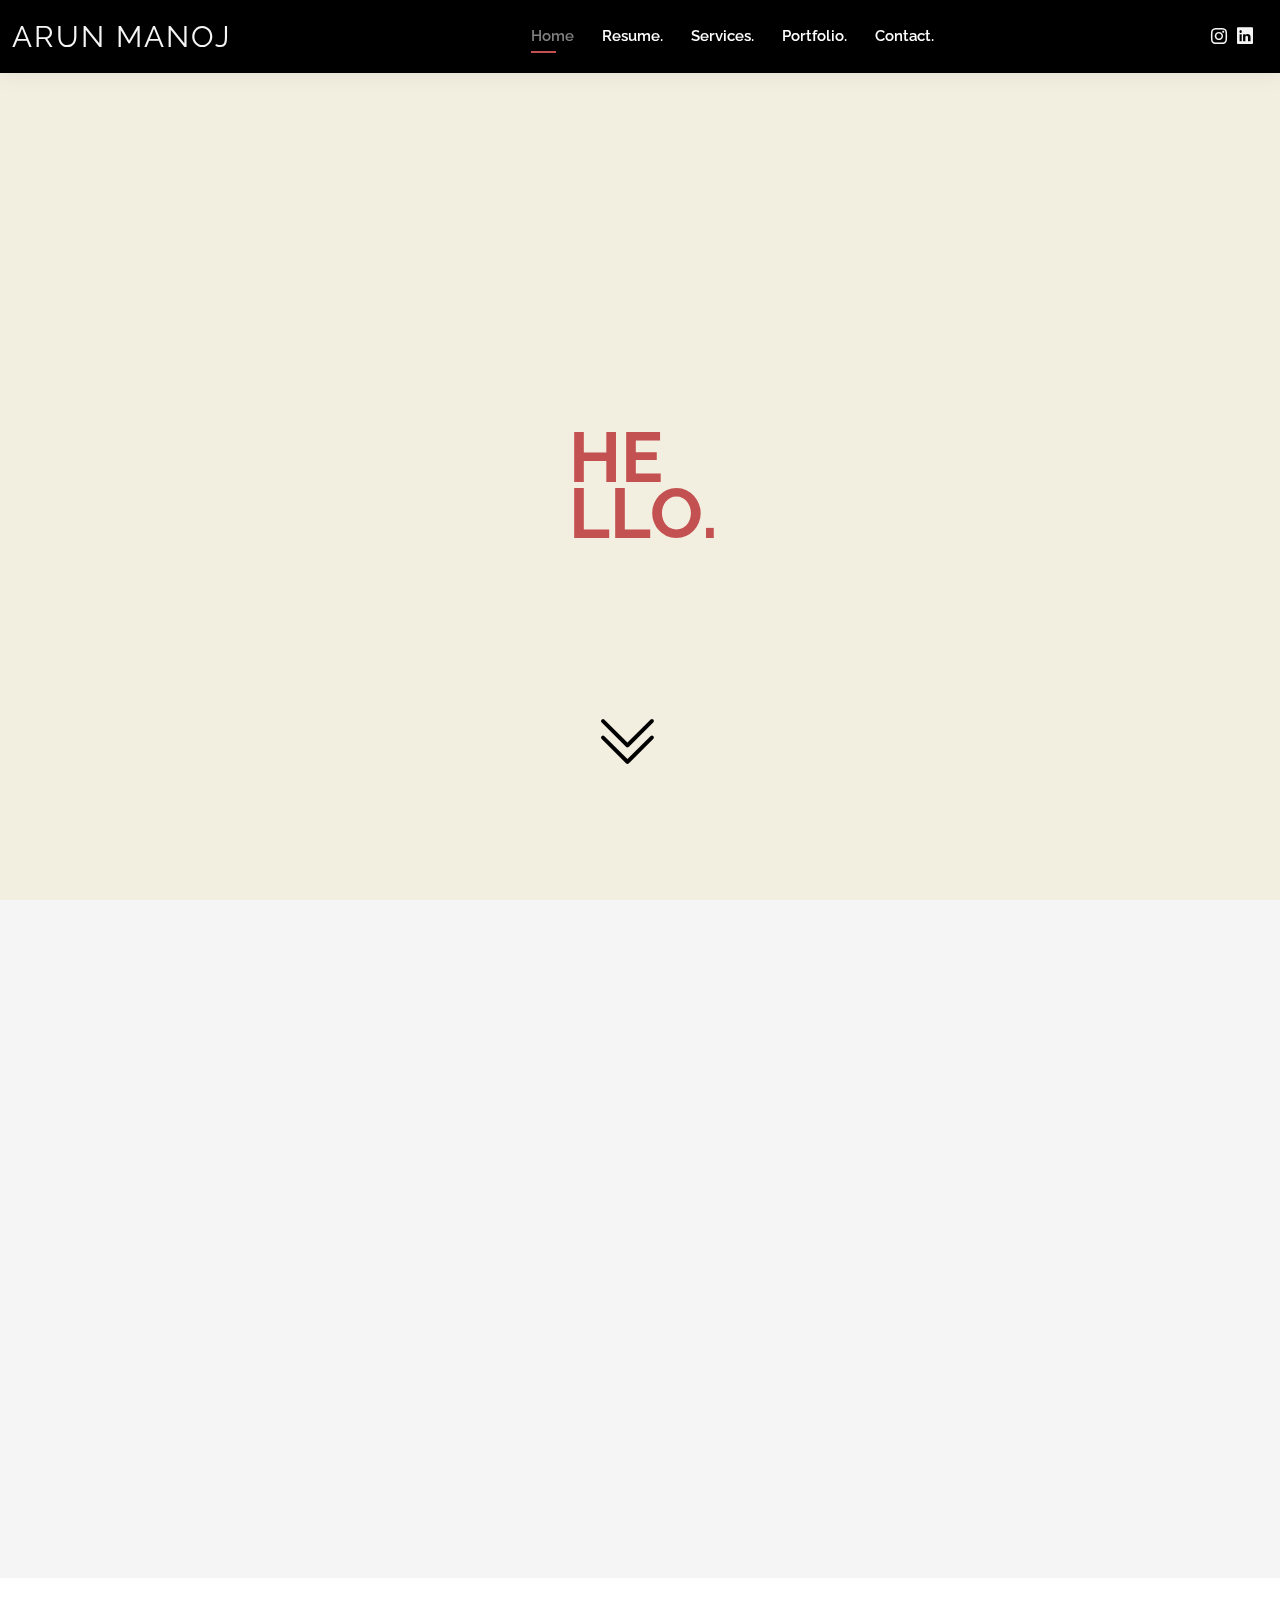
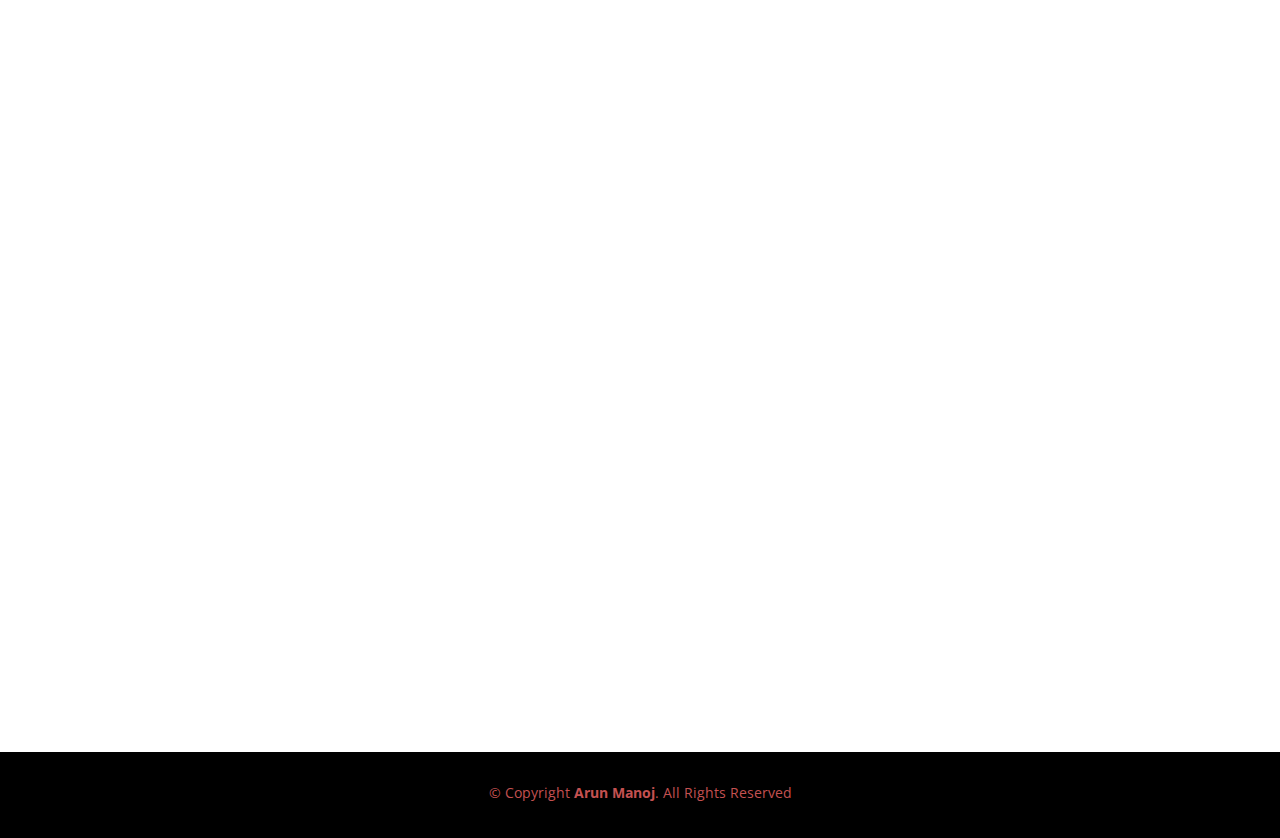
<file: index.html>
<!DOCTYPE html>
<html lang="en">

<head>
  <meta charset="utf-8">
  <meta content="width=device-width, initial-scale=1.0" name="viewport">

  <title>Arun Manoj</title>
  <meta content="" name="description">
  <meta content="" name="keywords">

  <!-- Favicons -->
  <link href="72.png" rel="icon">
  <link href="72.png" rel="apple-touch-icon">

  <!-- Google Fonts -->
  <link href="https://fonts.googleapis.com/css?family=Open+Sans:300,300i,400,400i,600,600i,700,700i|Raleway:300,300i,400,400i,500,500i,600,600i,700,700i|Poppins:300,300i,400,400i,500,500i,600,600i,700,700i" rel="stylesheet">

  <!-- Vendor CSS Files -->
  <link href="assets/vendor/aos/aos.css" rel="stylesheet">
  <link href="assets/vendor/bootstrap/css/bootstrap.min.css" rel="stylesheet">
  <link href="assets/vendor/bootstrap-icons/bootstrap-icons.css" rel="stylesheet">
  <link href="assets/vendor/boxicons/css/boxicons.min.css" rel="stylesheet">
  <link href="assets/vendor/glightbox/css/glightbox.min.css" rel="stylesheet">
  <link href="assets/vendor/swiper/swiper-bundle.min.css" rel="stylesheet">

  <!-- Template Main CSS File -->
  <link href="assets/css/style.css" rel="stylesheet">

</head>

<body>

  <!-- ======= Header ======= -->
  <header id="header" class="fixed-top">
    <div class="container-fluid d-flex justify-content-between align-items-center">

      <h1 class="logo me-auto me-lg-0" ><a href="index.html">Arun Manoj</a></h1>
      
      <!-- <a href="index.html" class="logo"><img src="assets/img/logo.png" alt="" class="img-fluid"></a>-->

      <nav id="navbar" class="navbar order-last order-lg-0">
        <ul>
          <li><a class="active" href="index.html">Home</a></li>
          <!--<li><a href="#about">About</a></li>-->
          <li><a href="resume.html">Resume<span>.</span></a></li>
          <li><a href="services.html">Services<span>.</span></a></li>
          <li><a href="portfolio.html">Portfolio<span>.</span></a></li>
          <li><a href="contact.html">Contact<span>.</span></a></li>
        </ul>
        <i class="bi bi-list mobile-nav-toggle"></i>
      </nav><!-- .navbar -->

      <div class="header-social-links">
        <!--<a href="#" class="twitter"><i class="bi bi-twitter"></i></a>-->
        <!--<a href="#" class="facebook"><i class="bi bi-facebook"></i></a>-->
        <a href="https://www.instagram.com/arun.manoj_/" target="_blank" rel="noopener noreferrer" class="instagram"><i class="bi bi-instagram"></i></a>
        <a href="https://www.linkedin.com/in/arun-m-895a191bb" target="_blank" rel="noopener noreferrer" class="linkedin"><i class="bi bi-linkedin"></i></i></a>
      </div>

    </div>

  </header><!-- End Header -->

  <!-- ======= Hero Section ======= -->
  <section id="hero" class="d-flex align-items-center">
    <div class="container d-flex flex-column align-items-center" data-aos="zoom-in" data-aos-delay="100">
      <h1 class="hello" ><span style=" color:#c45151">HE<br>LLO.</span></h1>
     
      <!--<h2>I'm a Web Developer</h2>-->
      <!--<a href="about.html" class="btn-about">About Me</a>--> 
    </div>
    <div >
      <a href="#about" class="arrowbutton "><i class="bi bi-chevron-double-down " style="color: black;"></i></a>
    </div>
    
  </section><!-- End Hero -->



  <section id="about" class="about" >
    <div class="container" data-aos="fade-up">

      <div class="section-title">
        <h2 class="about-heading">About</h2>
      
      </div>

      <div class="row">
        <div class="cartoon col-lg-4" id="cartoon">
          <img src="image3t.png" class="img-fluid" alt="">
        </div>
        <div class="about-desription col-lg-6 pt-4 pt-lg-0 content">
          <h3>Web Developer</h3>
         
          <div class=" row">
            <div class="col-lg-6">
              <ul>
                <li><i class="bi bi-rounded-right"></i> <strong>Name:</strong> Arun Manoj</li>
                <li><i class="bi bi-rounded-right"></i> <strong>Phone:</strong> 9400358309</li>
                <li><i class="bi bi-rounded-right"></i> <strong>State:</strong> Kerala</li>
                <li><i class="bi bi-rounded-right"></i> <strong>District:</strong> Ernakulam</li>
              </ul>
            </div>
            <div class="col-lg-6">
              <ul>
                <li><i class="bi bi-rounded-right"></i> <strong>Age:</strong> 17</li>
                <li><i class="bi bi-rounded-right"></i> <strong>Qualification:</strong> Higher Secondary Education</li>
                <li><i class="bi bi-rounded-right"></i> <strong>Email:</strong> arunmanoj005@gmail.com</li>
                <li><i class="bi bi-rounded-right"></i> <strong>Freelance:</strong> Available</li>
              </ul>
            </div>
          </div>
          
        </div>
      </div>

    </div>
  </section><!-- End About Section -->

  <!-- ======= Skills Section ======= -->
  <section id="skills" class="skills">
    <div class="container" data-aos="fade-up">

      <div class="section-title">
        <h2 class="skills-heading">Skills</h2>
       
      </div>

      <div class="row skills-content">

        <div class="col-lg-6">

          <div class="progress">
            <span class="skill">HTML <i class="val">100%</i></span>
            <div class="progress-bar-wrap">
              <div class="progress-bar" role="progressbar" aria-valuenow="100" aria-valuemin="0" aria-valuemax="100"></div>
            </div>
          </div>

          <div class="progress">
            <span class="skill">CSS <i class="val">70%</i></span>
            <div class="progress-bar-wrap">
              <div class="progress-bar" role="progressbar" aria-valuenow="70" aria-valuemin="0" aria-valuemax="100"></div>
            </div>
          </div>

          <div class="progress">
            <span class="skill">JavaScript <i class="val">60%</i></span>
            <div class="progress-bar-wrap">
              <div class="progress-bar" role="progressbar" aria-valuenow="60" aria-valuemin="0" aria-valuemax="100"></div>
            </div>
          </div>

        </div>

        <div class="col-lg-6">

          <div class="progress">
            <span class="skill">Word <i class="val">90%</i></span>
            <div class="progress-bar-wrap">
              <div class="progress-bar" role="progressbar" aria-valuenow="90" aria-valuemin="0" aria-valuemax="100"></div>
            </div>
          </div>

          <div class="progress">
            <span class="skill">Photoshop <i class="val">60%</i></span>
            <div class="progress-bar-wrap">
              <div class="progress-bar" role="progressbar" aria-valuenow="60" aria-valuemin="0" aria-valuemax="100"></div>
            </div>
          </div>

        </div>

      </div>

    </div>
  </section><!-- End Skills Section -->

  <!-- ======= Facts Section ======= -->
  <section id="facts" class="facts">
    <div class="container" data-aos="fade-up">

      <div class="section-title">
        <h2 class="facts-heading">Facts</h2>
        <p>Approx.<i class="bi bi-emoji-laughing-fill"></i></p>
      </div>

      <div class="row counters">

        <div class="col-lg-3 col-6 text-center">
          <span data-purecounter-start="0" data-purecounter-end="0" data-purecounter-duration="1" class="purecounter"></span>
          <p>Clients</p><!--if increases increase no in data-purecounter-end-->
        </div>

        <div class="col-lg-3 col-6 text-center">
          <span data-purecounter-start="0" data-purecounter-end="4" data-purecounter-duration="1" class="purecounter"></span>
          <p>Projects</p>
        </div>

        <div class="col-lg-3 col-6 text-center">
          <span data-purecounter-start="0" data-purecounter-end="10" data-purecounter-duration="1" class="purecounter"></span>
          <p>Hours Of Support</p>
        </div>

        <div class="col-lg-3 col-6 text-center">
          <span data-purecounter-start="0" data-purecounter-end="40" data-purecounter-duration="1" class="purecounter"></span>
          <p>Hard Hours</p>
        </div>

      </div>

    </div>
  </section>
</div>
<div class="swiper-pagination"></div>
</div>





  <!-- ======= Footer ======= -->
  <footer id="footer">
    <div class="container">
      <div class="copyright">
        &copy; Copyright <strong><span>Arun Manoj</span></strong>. All Rights Reserved
      </div>
      <div class="credits">
      
        
      </div>
    </div>
  </footer><!-- End  Footer -->

  <div id="preloader"></div>
  <a href="#" class="back-to-top d-flex align-items-center justify-content-center"><i class="bi bi-arrow-up-short"></i></a>

  <!-- Vendor JS Files -->



  <script src="assets/vendor/aos/aos.js"></script>
  <script src="assets/vendor/bootstrap/js/bootstrap.bundle.min.js"></script>
  <script src="assets/vendor/glightbox/js/glightbox.min.js"></script>
  <script src="assets/vendor/isotope-layout/isotope.pkgd.min.js"></script>
  <script src="assets/vendor/php-email-form/validate.js"></script>
  <script src="assets/vendor/purecounter/purecounter.js"></script>
  <script src="assets/vendor/swiper/swiper-bundle.min.js"></script>
  <script src="assets/vendor/waypoints/noframework.waypoints.js"></script>

  <!-- Template Main JS File -->
  <script src="assets/js/main.js"></script>

</body>

</html>
</file>
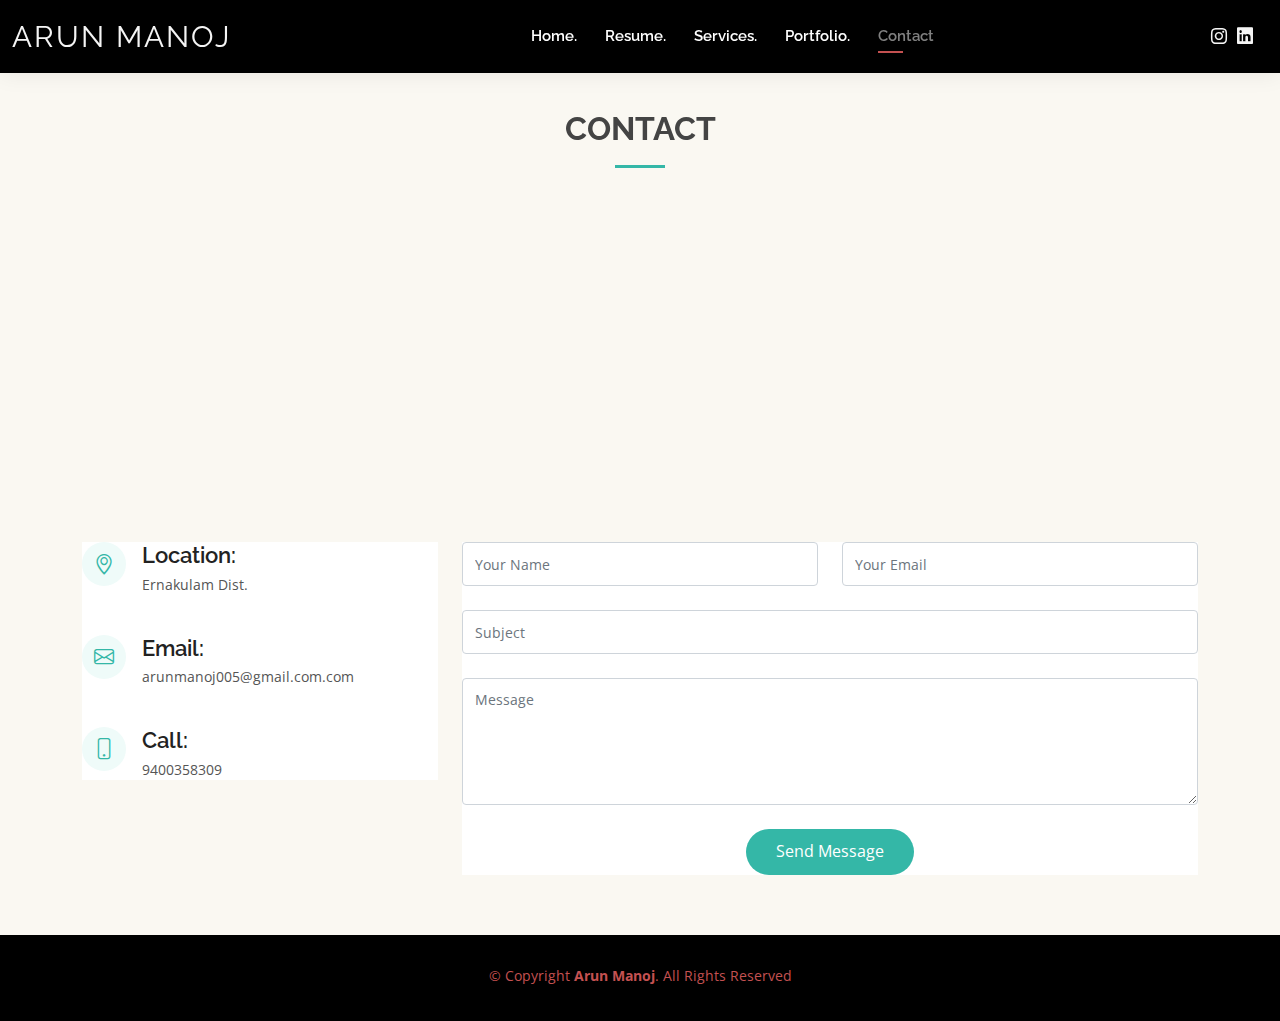
<file: contact.html>
<!DOCTYPE html>
<html lang="en">

<head>
  <meta charset="utf-8">
  <meta content="width=device-width, initial-scale=1.0" name="viewport">

  <title>Arun Manoj</title>
  <meta content="" name="description">
  <meta content="" name="keywords">

  <!-- Favicons -->
  <link href="72.png" rel="icon">
  <link href="72.png" rel="apple-touch-icon">

  <!-- Google Fonts -->
  <link href="https://fonts.googleapis.com/css?family=Open+Sans:300,300i,400,400i,600,600i,700,700i|Raleway:300,300i,400,400i,500,500i,600,600i,700,700i|Poppins:300,300i,400,400i,500,500i,600,600i,700,700i" rel="stylesheet">

  <!-- Vendor CSS Files -->
  <link href="assets/vendor/aos/aos.css" rel="stylesheet">
  <link href="assets/vendor/bootstrap/css/bootstrap.min.css" rel="stylesheet">
  <link href="assets/vendor/bootstrap-icons/bootstrap-icons.css" rel="stylesheet">
  <link href="assets/vendor/boxicons/css/boxicons.min.css" rel="stylesheet">
  <link href="assets/vendor/glightbox/css/glightbox.min.css" rel="stylesheet">
  <link href="assets/vendor/swiper/swiper-bundle.min.css" rel="stylesheet">

  <!-- Template Main CSS File -->
  <link href="assets/css/style.css" rel="stylesheet">

  <!-- =======================================================
  * Template Name: Kelly - v4.2.0
  * Template URL: https://bootstrapmade.com/kelly-free-bootstrap-cv-resume-html-template/
  * Author: BootstrapMade.com
  * License: https://bootstrapmade.com/license/
  ======================================================== -->
</head>

<body>

  <!-- ======= Header ======= -->
  <header id="header" class="fixed-top">
    <div class="container-fluid d-flex justify-content-between align-items-center">

      <h1 class="logo me-auto me-lg-0"><a href="index.html">arun manoj</a></h1>
      <!-- Uncomment below if you prefer to use an image logo -->
      <!-- <a href="index.html" class="logo"><img src="assets/img/logo.png" alt="" class="img-fluid"></a>-->

      <nav id="navbar" class="navbar order-last order-lg-0">
        <ul>
          <li><a href="index.html">Home.</a></li>
          <!--<li><a href="about.html">About</a></li>-->
          <li><a href="resume.html">Resume.</a></li>
          <li><a href="services.html">Services.</a></li>
          <li><a href="portfolio.html">Portfolio.</a></li>
          <li><a class="active" href="contact.html">Contact</a></li>
        </ul>
        <i class="bi bi-list mobile-nav-toggle"></i>
      </nav><!-- .navbar -->

      <div class="header-social-links">
        <!--<a href="#" class="twitter"><i class="bi bi-twitter"></i></a>
        <a href="#" class="facebook"><i class="bi bi-facebook"></i></a>-->
        <a href="https://www.instagram.com/arun.manoj_/" target="_blank" rel="noopener noreferrer" class="instagram"><i class="bi bi-instagram"></i></a>
        <a href="https://www.linkedin.com/in/arun-m-895a191bb" target="_blank" rel="noopener noreferrer" class="linkedin"><i class="bi bi-linkedin"></i></i></a>
      </div>

    </div>

  </header><!-- End Header -->

  <main id="main">

    <!-- ======= Contact Section ======= -->
    <section id="contact" class="contact">
      <div class="container" data-aos="fade-up">

        <div class="section-title">
          <h2>Contact</h2>
          <!--<p>Magnam dolores commodi suscipit. Necessitatibus eius consequatur ex aliquid fuga eum quidem. Sit sint consectetur velit. Quisquam quos quisquam cupiditate. Et nemo qui impedit suscipit alias ea. Quia fugiat sit in iste officiis commodi quidem hic quas.</p>-->
        </div>

        <div>
          <iframe style="border:0; width: 100%; height: 270px;" src="https://www.google.com/maps/embed?pb=!1m18!1m12!1m3!1d355579.62074623205!2d76.38337859045106!3d10.046792051068396!2m3!1f0!2f0!3f0!3m2!1i1024!2i768!4f13.1!3m3!1m2!1s0x3b07e415deabd61f%3A0x6b911227eed3f76f!2sErnakulam%2C%20Kerala!5e0!3m2!1sen!2sin!4v1621576510154!5m2!1sen!2sin" frameborder="0" allowfullscreen></iframe>
        </div>

        <div class="row mt-5">

          <div class="col-lg-4">
            <div class="info">
              <div class="address">
                <i class="bi bi-geo-alt"></i>
                <h4>Location:</h4>
                <p>Ernakulam Dist.</p>
              </div>

              <div class="email">
                <i class="bi bi-envelope"></i>
                <h4>Email:</h4>
                <p>arunmanoj005@gmail.com.com</p>
              </div>

              <div class="phone">
                <i class="bi bi-phone"></i>
                <h4>Call:</h4>
                <p>9400358309</p>
              </div>

            </div>

          </div>

          <div class="col-lg-8 mt-5 mt-lg-0">

            <form action="forms/contact.php" method="post" role="form" class="php-email-form">
              <div class="row">
                <div class="col-md-6 form-group">
                  <input type="text" name="name" class="form-control" id="name" placeholder="Your Name" required>
                </div>
                <div class="col-md-6 form-group mt-3 mt-md-0">
                  <input type="email" class="form-control" name="email" id="email" placeholder="Your Email" required>
                </div>
              </div>
              <div class="form-group mt-3">
                <input type="text" class="form-control" name="subject" id="subject" placeholder="Subject" required>
              </div>
              <div class="form-group mt-3">
                <textarea class="form-control" name="message" rows="5" placeholder="Message" required></textarea>
              </div>
              <div class="my-3">
                <div class="loading">Loading</div>
                <div class="error-message">Unable to send</div>
                <div class="sent-message">Your message has been sent. Thank you!</div>
              </div>
              <div class="text-center"><button type="submit">Send Message</button></div>
            </form>

          </div>

        </div>

      </div>
    </section><!-- End Contact Section -->

  </main><!-- End #main -->

  <!-- ======= Footer ======= -->
  <footer id="footer">
    <div class="container">
      <div class="copyright">
        &copy; Copyright <strong><span>Arun Manoj</span></strong>. All Rights Reserved
      </div>
      <div class="credits">
        <!-- All the links in the footer should remain intact. -->
        <!-- You can delete the links only if you purchased the pro version. -->
        <!-- Licensing information: https://bootstrapmade.com/license/ -->
        <!-- Purchase the pro version with working PHP/AJAX contact form: https://bootstrapmade.com/kelly-free-bootstrap-cv-resume-html-template/ -->
        <!--Designed by <a href="https://bootstrapmade.com/">BootstrapMade</a>-->
      </div>
    </div>
  </footer><!-- End  Footer -->

  <div id="preloader"></div>
  <a href="#" class="back-to-top d-flex align-items-center justify-content-center"><i class="bi bi-arrow-up-short"></i></a>

  <!-- Vendor JS Files -->
  <script src="assets/vendor/aos/aos.js"></script>
  <script src="assets/vendor/bootstrap/js/bootstrap.bundle.min.js"></script>
  <script src="assets/vendor/glightbox/js/glightbox.min.js"></script>
  <script src="assets/vendor/isotope-layout/isotope.pkgd.min.js"></script>
  <script src="assets/vendor/php-email-form/validate.js"></script>
  <script src="assets/vendor/purecounter/purecounter.js"></script>
  <script src="assets/vendor/swiper/swiper-bundle.min.js"></script>
  <script src="assets/vendor/waypoints/noframework.waypoints.js"></script>

  <!-- Template Main JS File -->
  <script src="assets/js/main.js"></script>

</body>

</html>
</file>
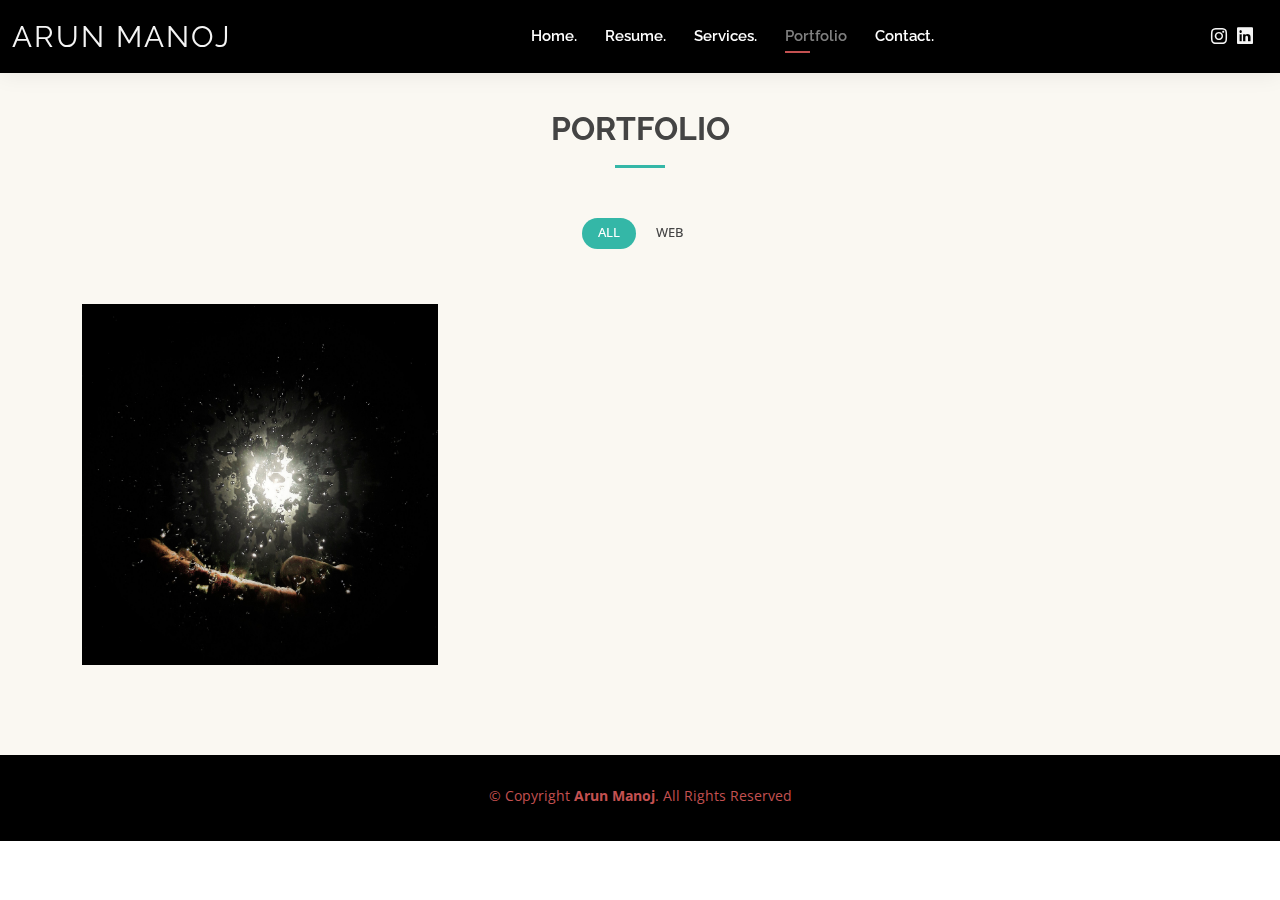
<file: portfolio.html>
<!DOCTYPE html>
<html lang="en">

<head>
  <meta charset="utf-8">
  <meta content="width=device-width, initial-scale=1.0" name="viewport">

  <title>Arun Manoj</title>
  <meta content="" name="description">
  <meta content="" name="keywords">

  <!-- Favicons -->
  <link href="72.png" rel="icon">
  <link href="72.png" rel="apple-touch-icon">

  <!-- Google Fonts -->
  <link href="https://fonts.googleapis.com/css?family=Open+Sans:300,300i,400,400i,600,600i,700,700i|Raleway:300,300i,400,400i,500,500i,600,600i,700,700i|Poppins:300,300i,400,400i,500,500i,600,600i,700,700i" rel="stylesheet">

  <!-- Vendor CSS Files -->
  <link href="assets/vendor/aos/aos.css" rel="stylesheet">
  <link href="assets/vendor/bootstrap/css/bootstrap.min.css" rel="stylesheet">
  <link href="assets/vendor/bootstrap-icons/bootstrap-icons.css" rel="stylesheet">
  <link href="assets/vendor/boxicons/css/boxicons.min.css" rel="stylesheet">
  <link href="assets/vendor/glightbox/css/glightbox.min.css" rel="stylesheet">
  <link href="assets/vendor/swiper/swiper-bundle.min.css" rel="stylesheet">

  <!-- Template Main CSS File -->
  <link href="assets/css/style.css" rel="stylesheet">


</head>

<body>

  <!-- ======= Header ======= -->
  <header id="header" class="fixed-top">
    <div class="container-fluid d-flex justify-content-between align-items-center">

      <h1 class="logo me-auto me-lg-0"><a href="index.html">arun manoj</a></h1>
      <!-- Uncomment below if you prefer to use an image logo -->
      <!-- <a href="index.html" class="logo"><img src="assets/img/logo.png" alt="" class="img-fluid"></a>-->

      <nav id="navbar" class="navbar order-last order-lg-0">
        <ul>
          <li><a href="index.html">Home<span>.</span></a></li>
          <!--<li><a href="about.html">About</a></li>-->
          <li><a href="resume.html">Resume<span>.</span></a></li>
          <li><a href="services.html">Services<span>.</span></a></li>
          <li><a class="active" href="portfolio.html">Portfolio</a></li>
          <li><a href="contact.html">Contact.</a></li>
        </ul>
        <i class="bi bi-list mobile-nav-toggle"></i>
      </nav><!-- .navbar -->

      <div class="header-social-links">
        <!--<a href="#" class="twitter"><i class="bi bi-twitter"></i></a>
        <a href="#" class="facebook"><i class="bi bi-facebook"></i></a>-->
        <a href="https://www.instagram.com/arun.manoj_/" target="_blank" rel="noopener noreferrer" class="instagram"><i class="bi bi-instagram"></i></a>
        <a href="https://www.linkedin.com/in/arun-m-895a191bb" target="_blank" rel="noopener noreferrer" class="linkedin"><i class="bi bi-linkedin"></i></i></a>
      </div>

    </div>

  </header><!-- End Header -->

  <main id="main">

    <!-- ======= Portfolio Section ======= -->
    <section id="portfolio" class="portfolio">
      <div class="container" data-aos="fade-up">

        <div class="section-title">
          <h2>Portfolio</h2>
          <p></p>
        </div>

        <div class="row" data-aos="fade-up" data-aos-delay="100">
          <div class="col-lg-12 d-flex justify-content-center">
            <ul id="portfolio-flters">
              <li data-filter="*" class="filter-active">All</li>
              
              
              <li data-filter=".filter-web">Web</li>
            </ul>
          </div>
        </div>

        <div class="row portfolio-container" data-aos="fade-up" data-aos-delay="200">

          <div class="col-lg-4 col-md-6 portfolio-item filter-app">
            <div class="portfolio-wrap">
              
              <div class="portfolio-info">
                <h4>App 1</h4>
                <p>App</p>
                <div class="portfolio-links">
                  <a href="assets/img/portfolio/portfolio-1.jpg" data-gallery="portfolioGallery" class="portfolio-lightbox" title="App 1"><i class="bx bx-plus"></i></a>
                  <a href="portfolio-details.html" class="portfolio-details-lightbox" data-glightbox="type: external" title="Portfolio Details"><i class="bx bx-link"></i></a>
                </div>
              </div>
            </div>
          </div>

          <div class="col-lg-4 col-md-6 portfolio-item filter-web">
            <div class="portfolio-wrap">
              
              <div class="portfolio-info">
                <h4>Web 3</h4>
                <p>Web</p>
                <div class="portfolio-links">
                  <a href="assets/img/portfolio/portfolio-2.jpg" data-gallery="portfolioGallery" class="portfolio-lightbox" title="Web 3"><i class="bx bx-plus"></i></a>
                  <a href="portfolio-details.html" class="portfolio-details-lightbox" data-glightbox="type: external" title="Portfolio Details"><i class="bx bx-link"></i></a>
                </div>
              </div>
            </div>
          </div>

          <div class="col-lg-4 col-md-6 portfolio-item filter-app">
            <div class="portfolio-wrap">
              
              <div class="portfolio-info">
                <h4>App 2</h4>
                <p>App</p>
                <div class="portfolio-links">
                  <a href="assets/img/portfolio/portfolio-3.jpg" data-gallery="portfolioGallery" class="portfolio-lightbox" title="App 2"><i class="bx bx-plus"></i></a>
                  <a href="portfolio-details.html" class="portfolio-details-lightbox" data-glightbox="type: external" title="Portfolio Details"><i class="bx bx-link"></i></a>
                </div>
              </div>
            </div>
          </div>

          <div class="col-lg-4 col-md-6 portfolio-item filter-card">
            <div class="portfolio-wrap">
              <img src="20190828_213923 - Copy.jpg" class="img-fluid" alt="">
              <div class="portfolio-info">
                <h4>Card 2</h4>
                <p>Card</p>
                <div class="portfolio-links">
                  <a href="assets/img/portfolio/portfolio-4.jpg" data-gallery="portfolioGallery" class="portfolio-lightbox" title="Card 2"><i class="bx bx-plus"></i></a>
                  <a href="portfolio-details.html" class="portfolio-details-lightbox" data-glightbox="type: external" title="Portfolio Details"><i class="bx bx-link"></i></a>
                </div>
              </div>
            </div>
          </div>

          <div class="col-lg-4 col-md-6 portfolio-item filter-web">
            <div class="portfolio-wrap">
              
              <div class="portfolio-info">
                <h4>Web 2</h4>
                <p>Web</p>
                <div class="portfolio-links">
                  <a href="assets/img/portfolio/portfolio-5.jpg" data-gallery="portfolioGallery" class="portfolio-lightbox" title="Web 2"><i class="bx bx-plus"></i></a>
                  <a href="portfolio-details.html" class="portfolio-details-lightbox" data-glightbox="type: external" title="Portfolio Details"><i class="bx bx-link"></i></a>
                </div>
              </div>
            </div>
          </div>

          <div class="col-lg-4 col-md-6 portfolio-item filter-app">
            <div class="portfolio-wrap">
              
              <div class="portfolio-info">
                <h4>App 3</h4>
                <p>App</p>
                <div class="portfolio-links">
                  <a href="assets/img/portfolio/portfolio-6.jpg" data-gallery="portfolioGallery" class="portfolio-lightbox" title="App 3"><i class="bx bx-plus"></i></a>
                  <a href="portfolio-details.html" class="portfolio-details-lightbox" data-glightbox="type: external" title="Portfolio Details"><i class="bx bx-link"></i></a>
                </div>
              </div>
            </div>
          </div>

          <div class="col-lg-4 col-md-6 portfolio-item filter-card">
            <div class="portfolio-wrap">
              
              <div class="portfolio-info">
                <h4>Card 1</h4>
                <p>Card</p>
                <div class="portfolio-links">
                  <a href="assets/img/portfolio/portfolio-7.jpg" data-gallery="portfolioGallery" class="portfolio-lightbox" title="Card 1"><i class="bx bx-plus"></i></a>
                  <a href="portfolio-details.html" class="portfolio-details-lightbox" data-glightbox="type: external" title="Portfolio Details"><i class="bx bx-link"></i></a>
                </div>
              </div>
            </div>
          </div>

          <div class="col-lg-4 col-md-6 portfolio-item filter-card">
            <div class="portfolio-wrap">
             
              <div class="portfolio-info">
                <h4>Card 3</h4>
                <p>Card</p>
                <div class="portfolio-links">
                  <a href="assets/img/portfolio/portfolio-8.jpg" data-gallery="portfolioGallery" class="portfolio-lightbox" title="Card 3"><i class="bx bx-plus"></i></a>
                  <a href="portfolio-details.html" class="portfolio-details-lightbox" data-glightbox="type: external" title="Portfolio Details"><i class="bx bx-link"></i></a>
                </div>
              </div>
            </div>
          </div>

          <div class="col-lg-4 col-md-6 portfolio-item filter-web">
            <div class="portfolio-wrap">
              
              <div class="portfolio-info">
                <h4>Web 3</h4>
                <p>Web</p>
                <div class="portfolio-links">
                  <a href="assets/img/portfolio/portfolio-9.jpg" data-gallery="portfolioGallery" class="portfolio-lightbox" title="Web 3"><i class="bx bx-plus"></i></a>
                  <a href="portfolio-details.html" class="portfolio-details-lightbox" data-glightbox="type: external" title="Portfolio Details"><i class="bx bx-link"></i></a>
                </div>
              </div>
            </div>
          </div>

        </div>

      </div>
    </section><!-- End Portfolio Section -->

  </main><!-- End #main -->

  <!-- ======= Footer ======= -->
  <footer id="footer">
    <div class="container">
      <div class="copyright">
        &copy; Copyright <strong><span>Arun Manoj</span></strong>. All Rights Reserved
      </div>
      <div class="credits">
    
      </div>
    </div>
  </footer><!-- End  Footer -->

  <div id="preloader"></div>
  <a href="#" class="back-to-top d-flex align-items-center justify-content-center"><i class="bi bi-arrow-up-short"></i></a>

  <!-- Vendor JS Files -->
  <script src="assets/vendor/aos/aos.js"></script>
  <script src="assets/vendor/bootstrap/js/bootstrap.bundle.min.js"></script>
  <script src="assets/vendor/glightbox/js/glightbox.min.js"></script>
  <script src="assets/vendor/isotope-layout/isotope.pkgd.min.js"></script>
  <script src="assets/vendor/php-email-form/validate.js"></script>
  <script src="assets/vendor/purecounter/purecounter.js"></script>
  <script src="assets/vendor/swiper/swiper-bundle.min.js"></script>
  <script src="assets/vendor/waypoints/noframework.waypoints.js"></script>

  <!-- Template Main JS File -->
  <script src="assets/js/main.js"></script>

</body>

</html>
</file>
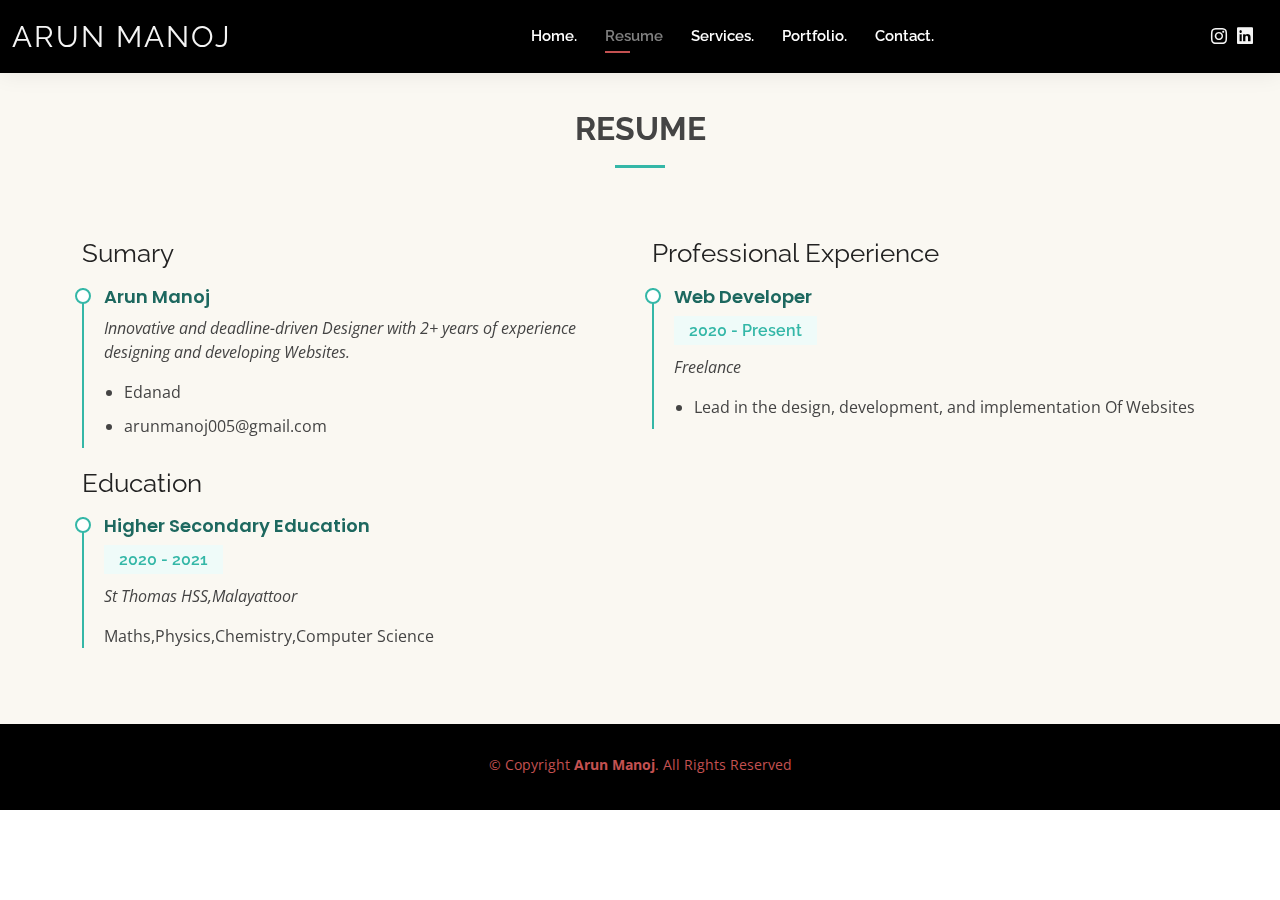
<file: resume.html>
<!DOCTYPE html>
<html lang="en">

<head>
  <meta charset="utf-8">
  <meta content="width=device-width, initial-scale=1.0" name="viewport">

  <title>Arun Manoj</title>
  <meta content="" name="description">
  <meta content="" name="keywords">

  <!-- Favicons -->
  <link href="72.png" rel="icon">
  <link href="72.png" rel="apple-touch-icon">

  <!-- Google Fonts -->
  <link href="https://fonts.googleapis.com/css?family=Open+Sans:300,300i,400,400i,600,600i,700,700i|Raleway:300,300i,400,400i,500,500i,600,600i,700,700i|Poppins:300,300i,400,400i,500,500i,600,600i,700,700i" rel="stylesheet">

  <!-- Vendor CSS Files -->
  <link href="assets/vendor/aos/aos.css" rel="stylesheet">
  <link href="assets/vendor/bootstrap/css/bootstrap.min.css" rel="stylesheet">
  <link href="assets/vendor/bootstrap-icons/bootstrap-icons.css" rel="stylesheet">
  <link href="assets/vendor/boxicons/css/boxicons.min.css" rel="stylesheet">
  <link href="assets/vendor/glightbox/css/glightbox.min.css" rel="stylesheet">
  <link href="assets/vendor/swiper/swiper-bundle.min.css" rel="stylesheet">

  <!-- Template Main CSS File -->
  <link href="assets/css/style.css" rel="stylesheet">

 
</head>

<body>

  <!-- ======= Header ======= -->
  <header id="header" class="fixed-top">
    <div class="container-fluid d-flex justify-content-between align-items-center">

      <h1 class="logo me-auto me-lg-0"><a href="index.html">Arun manoj</a></h1>
  
      <!-- <a href="index.html" class="logo"><img src="assets/img/logo.png" alt="" class="img-fluid"></a>-->

      <nav id="navbar" class="navbar order-last order-lg-0">
        <ul>
          <li><a href="index.html">Home<span>.</span></a></li>
          <!--<li><a href="about.html">About</a></li>-->
          <li><a class="active" href="resume.html">Resume</a></li>
          <li><a href="services.html">Services<span>.</span></a></li>
          <li><a href="portfolio.html">Portfolio<span>.</span></a></li>
          <li><a href="contact.html">Contact<span>.</span></a></li>
        </ul>
        <i class="bi bi-list mobile-nav-toggle"></i>
      </nav><!-- .navbar -->

      <div class="header-social-links">
        <!--<a href="#" class="twitter"><i class="bi bi-twitter"></i></a>
        <a href="#" class="facebook"><i class="bi bi-facebook"></i></a>-->
        <a href="https://www.instagram.com/arun.manoj_/" target="_blank" rel="noopener noreferrer" class="instagram"><i class="bi bi-instagram"></i></a>
        <a href="https://www.linkedin.com/in/arun-m-895a191bb" target="_blank" rel="noopener noreferrer" class="linkedin"><i class="bi bi-linkedin"></i></i></a>
      </div>

    </div>

  </header><!-- End Header -->

  <main id="main">

    <!-- ======= Resume Section ======= -->
    <section id="resume" class="resume">
      <div class="container" data-aos="fade-up">

        <div class="section-title">
          <h2>Resume</h2>
      
        </div>

        <div class="row">
          <div class="col-lg-6">
            <h3 class="resume-title">Sumary</h3>
            <div class="resume-item pb-0">
              <h4>Arun Manoj</h4>
              <p><em>Innovative and deadline-driven  Designer with 2+ years of experience designing and developing Websites.</em></p>
              <p>
              <ul>
                <li>Edanad</li>
               
                <li>arunmanoj005@gmail.com</li>
              </ul>
              </p>
            </div>

            <h3 class="resume-title">Education</h3>
            <div class="resume-item">
              <h4>Higher Secondary Education</h4>
              <h5>2020 - 2021</h5>
              <p><em>St Thomas HSS,Malayattoor</em></p>
              <p>Maths,Physics,Chemistry,Computer Science</p>
            </div>
         
          </div>
          <div class="col-lg-6">
            <h3 class="resume-title">Professional Experience</h3>
            <div class="resume-item">
              <h4>Web Developer</h4>
              <h5>2020 - Present</h5>
              <p><em>Freelance </em></p>
              <p>
              <ul>
                <li>Lead in the design, development, and implementation Of Websites</li>
                
              </ul>
              </p>
            </div>
          
          </div>
        </div>

      </div>
    </section><!-- End Resume Section -->

  </main><!-- End #main -->

  <!-- ======= Footer ======= -->
  <footer id="footer">
    <div class="container">
      <div class="copyright">
        &copy; Copyright <strong><span>Arun Manoj</span></strong>. All Rights Reserved
      </div>
      <div class="credits">
       
      </div>
    </div>
  </footer><!-- End  Footer -->

  <div id="preloader"></div>
  <a href="#" class="back-to-top d-flex align-items-center justify-content-center"><i class="bi bi-arrow-up-short"></i></a>

  <!-- Vendor JS Files -->
  <script src="assets/vendor/aos/aos.js"></script>
  <script src="assets/vendor/bootstrap/js/bootstrap.bundle.min.js"></script>
  <script src="assets/vendor/glightbox/js/glightbox.min.js"></script>
  <script src="assets/vendor/isotope-layout/isotope.pkgd.min.js"></script>
  <script src="assets/vendor/php-email-form/validate.js"></script>
  <script src="assets/vendor/purecounter/purecounter.js"></script>
  <script src="assets/vendor/swiper/swiper-bundle.min.js"></script>
  <script src="assets/vendor/waypoints/noframework.waypoints.js"></script>

  <!-- Template Main JS File -->
  <script src="assets/js/main.js"></script>

</body>

</html>
</file>
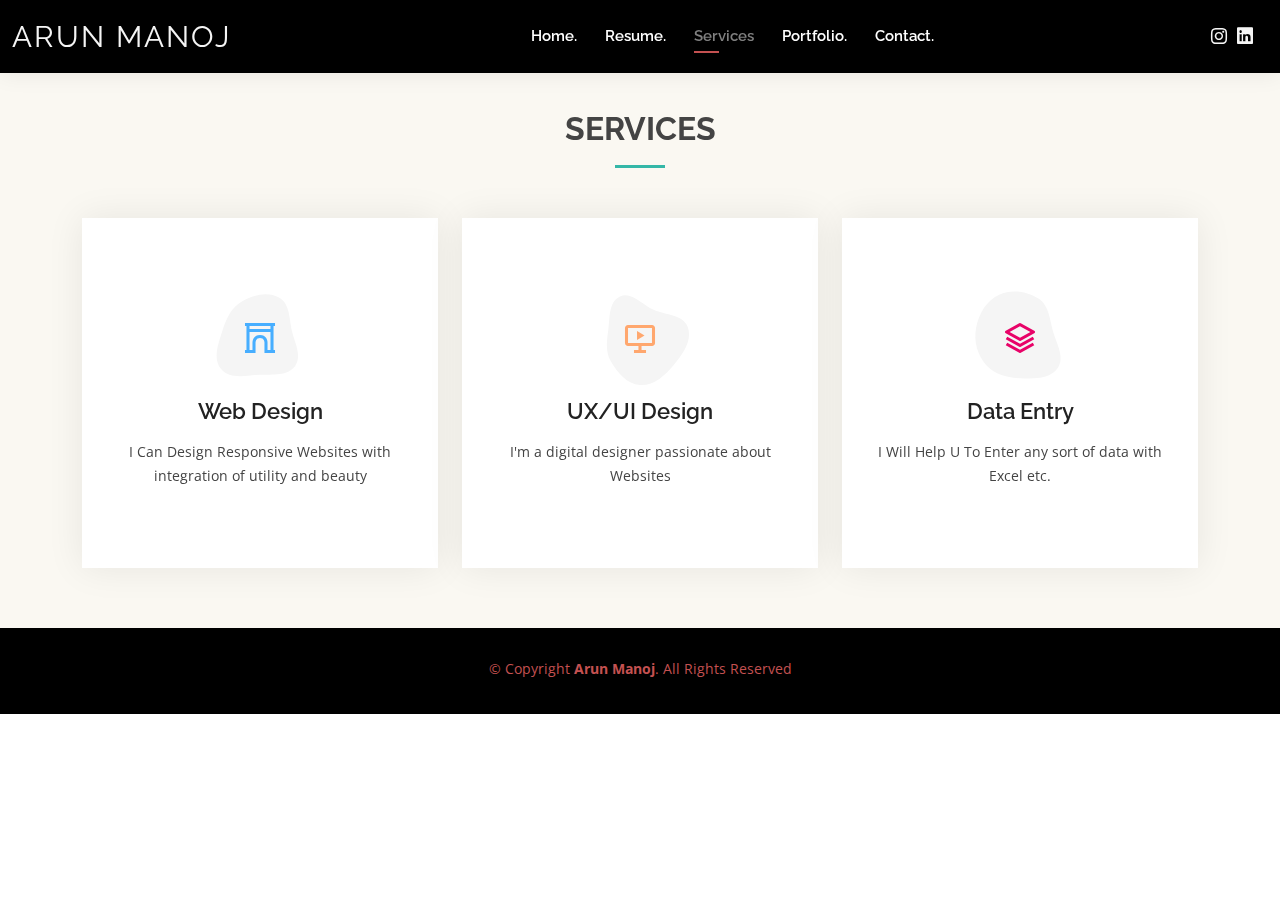
<file: services.html>
<!DOCTYPE html>
<html lang="en">

<head>
  <meta charset="utf-8">
  <meta content="width=device-width, initial-scale=1.0" name="viewport">

  <title>Arun Manoj</title>
  <meta content="" name="description">
  <meta content="" name="keywords">

  <!-- Favicons -->
  <link href="72.png" rel="icon">
  <link href="72.png" rel="apple-touch-icon">

  <!-- Google Fonts -->
  <link href="https://fonts.googleapis.com/css?family=Open+Sans:300,300i,400,400i,600,600i,700,700i|Raleway:300,300i,400,400i,500,500i,600,600i,700,700i|Poppins:300,300i,400,400i,500,500i,600,600i,700,700i" rel="stylesheet">

  <!-- Vendor CSS Files -->
  <link href="assets/vendor/aos/aos.css" rel="stylesheet">
  <link href="assets/vendor/bootstrap/css/bootstrap.min.css" rel="stylesheet">
  <link href="assets/vendor/bootstrap-icons/bootstrap-icons.css" rel="stylesheet">
  <link href="assets/vendor/boxicons/css/boxicons.min.css" rel="stylesheet">
  <link href="assets/vendor/glightbox/css/glightbox.min.css" rel="stylesheet">
  <link href="assets/vendor/swiper/swiper-bundle.min.css" rel="stylesheet">

  <!-- Template Main CSS File -->
  <link href="assets/css/style.css" rel="stylesheet">


</head>

<body>

  <!-- ======= Header ======= -->
  <header id="header" class="fixed-top">
    <div class="container-fluid d-flex justify-content-between align-items-center">

      <h1 class="logo me-auto me-lg-0"><a href="index.html">Arun Manoj</a></h1>
      
      <!-- <a href="index.html" class="logo"><img src="assets/img/logo.png" alt="" class="img-fluid"></a>-->

      <nav id="navbar" class="navbar order-last order-lg-0">
        <ul>
          <li><a href="index.html">Home<span>.</span></a></li>
          <!--<li><a href="about.html">About</a></li>-->
          <li><a href="resume.html">Resume<span>.</span></a></li>
          <li><a class="active" href="services.html">Services</a></li>
          <li><a href="portfolio.html">Portfolio<span>.</span></a></li>
          <li><a href="contact.html">Contact<span>.</span></a></li>
        </ul>
        <i class="bi bi-list mobile-nav-toggle"></i>
      </nav><!-- .navbar -->

      <div class="header-social-links">
        <!--<a href="#" class="twitter"><i class="bi bi-twitter"></i></a>
        <a href="#" class="facebook"><i class="bi bi-facebook"></i></a>-->
        <a href="https://www.instagram.com/arun.manoj_/" target="_blank" rel="noopener noreferrer" class="instagram"><i class="bi bi-instagram"></i></a>
        <a href="https://www.linkedin.com/in/arun-m-895a191bb" target="_blank" rel="noopener noreferrer" class="linkedin"><i class="bi bi-linkedin"></i></i></a>
      </div>

    </div>

  </header><!-- End Header -->

  <main id="main">

    <!-- ======= Services Section ======= -->
    <section id="services" class="services">
      <div class="container" data-aos="fade-up">

        <div class="section-title">
          <h2>Services</h2>
          
        </div>

        <div class="row">
          <div class="col-lg-4 col-md-6 d-flex align-items-stretch" data-aos="zoom-in" data-aos-delay="100">
            <div class="icon-box iconbox-blue">
              <div class="icon">
                <svg width="100" height="100" viewBox="0 0 600 600" xmlns="http://www.w3.org/2000/svg">
                  <path stroke="none" stroke-width="0" fill="#f5f5f5" d="M300,521.0016835830174C376.1290562159157,517.8887921683347,466.0731472004068,529.7835943286574,510.70327084640275,468.03025145048787C554.3714126377745,407.6079735673963,508.03601936045806,328.9844924480964,491.2728898941984,256.3432110539036C474.5976632858925,184.082847569629,479.9380746630129,96.60480741107993,416.23090153303,58.64404602377083C348.86323505073057,18.502131276798302,261.93793281208167,40.57373210992963,193.5410806939664,78.93577620505333C130.42746243093433,114.334589627462,98.30271207620316,179.96522072025542,76.75703585869454,249.04625023123273C51.97151888228291,328.5150500222984,13.704378332031375,421.85034740162234,66.52175969318436,486.19268352777647C119.04800174914682,550.1803526380478,217.28368757567262,524.383925680826,300,521.0016835830174"></path>
                </svg>
                <i class="bx bx-arch"></i>
              </div>
              <h4><a href="">Web Design</a></h4>
              <p>
                I Can Design Responsive Websites with integration of utility and beauty                                       </p>
            </div>
          </div>

          <div class="col-lg-4 col-md-6 d-flex align-items-stretch mt-4 mt-md-0" data-aos="zoom-in" data-aos-delay="200">
            <div class="icon-box iconbox-orange ">
              <div class="icon">
                <svg width="100" height="100" viewBox="0 0 600 600" xmlns="http://www.w3.org/2000/svg">
                  <path stroke="none" stroke-width="0" fill="#f5f5f5" d="M300,582.0697525312426C382.5290701553225,586.8405444964366,449.9789794690241,525.3245884688669,502.5850820975895,461.55621195738473C556.606425686781,396.0723002908107,615.8543463187945,314.28637112970534,586.6730223649479,234.56875336149918C558.9533121215079,158.8439757836574,454.9685369536778,164.00468322053177,381.49747125262974,130.76875717737553C312.15926192815925,99.40240125094834,248.97055460311594,18.661163978235184,179.8680185752513,50.54337015887873C110.5421016452524,82.52863877960104,119.82277516462835,180.83849132639028,109.12597500060166,256.43424936330496C100.08760227029461,320.3096726198365,92.17705696193138,384.0621239912766,124.79988738764834,439.7174275375508C164.83382741302287,508.01625554203684,220.96474134820875,577.5009287672846,300,582.0697525312426"></path>
                </svg>
                <i class="bx bx-slideshow"></i>
              </div>
              <h4><a href="">UX/UI Design</a></h4>
              <p>    
                I'm a digital  designer passionate about Websites                     </p>
            </div>
          </div>

          <div class="col-lg-4 col-md-6 d-flex align-items-stretch mt-4 mt-lg-0" data-aos="zoom-in" data-aos-delay="300">
            <div class="icon-box iconbox-pink">
              <div class="icon">
                <svg width="100" height="100" viewBox="0 0 600 600" xmlns="http://www.w3.org/2000/svg">
                  <path stroke="none" stroke-width="0" fill="#f5f5f5" d="M300,541.5067337569781C382.14930387511276,545.0595476570109,479.8736841581634,548.3450877840088,526.4010558755058,480.5488172755941C571.5218469581645,414.80211281144784,517.5187510058486,332.0715597781072,496.52539010469104,255.14436215662573C477.37192572678356,184.95920475031193,473.57363656557914,105.61284051026155,413.0603344069578,65.22779650032875C343.27470386102294,18.654635553484475,251.2091493199835,5.337323636656869,175.0934190732945,40.62881213300186C97.87086631185822,76.43348514350839,51.98124368387456,156.15599469081315,36.44837278890362,239.84606092416172C21.716077023791087,319.22268207091537,43.775223500013084,401.1760424656574,96.891909868211,461.97329694683043C147.22146801428983,519.5804099606455,223.5754009179313,538.201503339737,300,541.5067337569781"></path>
                </svg>
                <i class="bx bx-layer"></i>
              </div>
              <h4><a href="">Data Entry</a></h4>
              <p>I Will Help U To Enter any sort of data with Excel etc.</p>
            </div>
          </div>

          <!--<div class="col-lg-4 col-md-6 d-flex align-items-stretch mt-4" data-aos="zoom-in" data-aos-delay="100">
            <div class="icon-box iconbox-yellow">
              <div class="icon">
                <svg width="100" height="100" viewBox="0 0 600 600" xmlns="http://www.w3.org/2000/svg">
                  <path stroke="none" stroke-width="0" fill="#f5f5f5" d="M300,503.46388370962813C374.79870501325706,506.71871716319447,464.8034551963731,527.1746412648533,510.4981551193396,467.86667711651364C555.9287308511215,408.9015244558933,512.6030010748507,327.5744911775523,490.211057578863,256.5855673507754C471.097692560561,195.9906835881958,447.69079081568157,138.11976852964426,395.19560036434837,102.3242989838813C329.3053358748298,57.3949838291264,248.02791733380457,8.279543830951368,175.87071277845988,42.242879143198664C103.41431057327972,76.34704239035025,93.79494320519305,170.9812938413882,81.28167332365135,250.07896920659033C70.17666984294237,320.27484674793965,64.84698225790005,396.69656628748305,111.28512138212992,450.4950937839243C156.20124167950087,502.5303643271138,231.32542653798444,500.4755392045468,300,503.46388370962813"></path>
                </svg>
                <i class="bx bx-layer"></i>
              </div>
              <h4><a href="">Nemo Enim</a></h4>
              <p>At vero eos et accusamus et iusto odio dignissimos ducimus qui blanditiis</p>
            </div>
          </div>-->

          <!--<div class="col-lg-4 col-md-6 d-flex align-items-stretch mt-4" data-aos="zoom-in" data-aos-delay="200">
            <div class="icon-box iconbox-red">
              <div class="icon">
                <svg width="100" height="100" viewBox="0 0 600 600" xmlns="http://www.w3.org/2000/svg">
                  <path stroke="none" stroke-width="0" fill="#f5f5f5" d="M300,532.3542879108572C369.38199826031484,532.3153073249985,429.10787420159085,491.63046689027357,474.5244479745417,439.17860296908856C522.8885846962883,383.3225815378663,569.1668002868075,314.3205725914397,550.7432151929288,242.7694973846089C532.6665558377875,172.5657663291529,456.2379748765914,142.6223662098291,390.3689995646985,112.34683881706744C326.66090330228417,83.06452184765237,258.84405631176094,53.51806209861945,193.32584062364296,78.48882559362697C121.61183558270385,105.82097193414197,62.805066853699245,167.19869350419734,48.57481801355237,242.6138429142374C34.843463184063346,315.3850353017275,76.69343916112496,383.4422959591041,125.22947124332185,439.3748458443577C170.7312796277747,491.8107796887764,230.57421082200815,532.3932930995766,300,532.3542879108572"></path>
                </svg>
                <i class="bx bx-slideshow"></i>
              </div>
              <h4><a href="">Dele Cardo</a></h4>
              <p>Quis consequatur saepe eligendi voluptatem consequatur dolor consequuntur</p>
            </div>
          </div>-->

          <!--<div class="col-lg-4 col-md-6 d-flex align-items-stretch mt-4" data-aos="zoom-in" data-aos-delay="300">
            <div class="icon-box iconbox-teal">
              <div class="icon">
                <svg width="100" height="100" viewBox="0 0 600 600" xmlns="http://www.w3.org/2000/svg">
                  <path stroke="none" stroke-width="0" fill="#f5f5f5" d="M300,566.797414625762C385.7384707136149,576.1784315230908,478.7894351017131,552.8928747891023,531.9192734346935,484.94944893311C584.6109503024035,417.5663521118492,582.489472248146,322.67544863468447,553.9536738515405,242.03673114598146C529.1557734026468,171.96086150256528,465.24506316201064,127.66468636344209,395.9583748389544,100.7403814666027C334.2173773831606,76.7482773500951,269.4350130405921,84.62216499799875,207.1952322260088,107.2889140133804C132.92018162631612,134.33871894543012,41.79353780512637,160.00259165414826,22.644507872594943,236.69541883565114C3.319112789854554,314.0945973066697,72.72355303640163,379.243833228382,124.04198916343866,440.3218312028393C172.9286146004772,498.5055451809895,224.45579914871206,558.5317968840102,300,566.797414625762"></path>
                </svg>
                <i class="bx bx-arch"></i>
              </div>
              <h4><a href="">Divera Don</a></h4>
              <p>Modi nostrum vel laborum. Porro fugit error sit minus sapiente sit aspernatur</p>
            </div>
           </div>-->

        </div>

      </div>
    </section><!-- End Services Section -->

  </main><!-- End #main -->

  <!-- ======= Footer ======= -->
  <footer id="footer">
    <div class="container">
      <div class="copyright">
        &copy; Copyright <strong><span>Arun Manoj</span></strong>. All Rights Reserved
      </div>
      <div class="credits">
        
      </div>
    </div>
  </footer><!-- End  Footer -->

  <div id="preloader"></div>
  <a href="#" class="back-to-top d-flex align-items-center justify-content-center"><i class="bi bi-arrow-up-short"></i></a>

  <!-- Vendor JS Files -->
  <script src="assets/vendor/aos/aos.js"></script>
  <script src="assets/vendor/bootstrap/js/bootstrap.bundle.min.js"></script>
  <script src="assets/vendor/glightbox/js/glightbox.min.js"></script>
  <script src="assets/vendor/isotope-layout/isotope.pkgd.min.js"></script>
  <script src="assets/vendor/php-email-form/validate.js"></script>
  <script src="assets/vendor/purecounter/purecounter.js"></script>
  <script src="assets/vendor/swiper/swiper-bundle.min.js"></script>
  <script src="assets/vendor/waypoints/noframework.waypoints.js"></script>

  <!-- Template Main JS File -->
  <script src="assets/js/main.js"></script>

</body>

</html>
</file>
<file: assets/css/style.css>
/**
* Template Name: Kelly - v4.2.0
* Template URL: https://bootstrapmade.com/kelly-free-bootstrap-cv-resume-html-template/
* Author: BootstrapMade.com
* License: https://bootstrapmade.com/license/
*/

/*--------------------------------------------------------------
# General
--------------------------------------------------------------*/
body {
  font-family: "Open Sans", sans-serif;
  color: #444444;
}

a {
  color: #34b7a7;
  text-decoration: none;
}

a:hover {
  color: #51cdbe;
  text-decoration: none;
}

h1, h2, h3, h4, h5, h6 {
  font-family: "Raleway", sans-serif;
}

#main {
  margin-top: 50px;
}

@media (max-width: 992px) {
  #main {
    margin-top: 30px;
  }
}

/*--------------------------------------------------------------
# Preloader
--------------------------------------------------------------*/
#preloader {
  position: fixed;
  top: 0;
  left: 0;
  right: 0;
  bottom: 0;
  z-index: 9999;
  overflow: hidden;
  background: #fff;
}

#preloader:before {
  content: "";
  position: fixed;
  top: calc(50% - 30px);
  left: calc(50% - 30px);
  border: 6px solid #34b7a7;
  border-top-color: #dcf5f2;
  border-radius: 50%;
  width: 60px;
  height: 60px;
  -webkit-animation: animate-preloader 1s linear infinite;
  animation: animate-preloader 1s linear infinite;
}

@-webkit-keyframes animate-preloader {
  0% {
    transform: rotate(0deg);
  }
  100% {
    transform: rotate(360deg);
  }
}

@keyframes animate-preloader {
  0% {
    transform: rotate(0deg);
  }
  100% {
    transform: rotate(360deg);
  }
}

/*--------------------------------------------------------------
# Back to top button
--------------------------------------------------------------*/
.back-to-top {
  position: fixed;
  visibility: hidden;
  opacity: 0;
  right: 15px;
  bottom: 15px;
  z-index: 996;
  background: #34b7a7;
  width: 40px;
  height: 40px;
  border-radius: 50px;
  transition: all 0.4s;
}

.back-to-top i {
  font-size: 24px;
  color: #fff;
  line-height: 0;
}

.back-to-top:hover {
  background: #49cbbb;
  color: #fff;
}

.back-to-top.active {
  visibility: visible;
  opacity: 1;
}

/*--------------------------------------------------------------
# Header
--------------------------------------------------------------*/
#header {
  background: #000000;
  box-shadow: 0px 0px 25px 0 rgba(0, 0, 0, 0.08);
  z-index: 997;
  padding: 15px 0;
}

#header .logo {
  font-size: 32px;
  margin: 0;
  padding: 0;
  line-height: 1;
  font-weight: 400;
  letter-spacing: 2px;
  text-transform: uppercase;
}

#header .logo a {
  color: whitesmoke;
  
}
@media screen and (min-width: 601px) {
  #header .logo a {
    font-size: 30px;
  }
}

@media screen and (max-width: 600px) {
  #header .logo a {
    font-size: 30px;
  }
}


#header .logo img {
  max-height: 40px;
}

@media (max-width: 992px) {
  #header .logo {
    font-size: 28px;
  }
}

/*--------------------------------------------------------------
# Header Social Links
--------------------------------------------------------------*/
.header-social-links {
  padding-right: 15px;
}

.header-social-links a {
  color: whitesmoke;
  padding-left: 6px;
  display: inline-block;
  line-height: 0px;
  transition: 0.3s;
  font-size: 16px;
}

.header-social-links a:hover {
  color: #c45151;
}

/*--------------------------------------------------------------
# Navigation Menu
--------------------------------------------------------------*/
/**
* Desktop Navigation 
*/
.navbar {
  padding: 0;
}

.navbar ul {
  margin: 0;
  padding: 0;
  display: flex;
  list-style: none;
  align-items: center;
}

.navbar li {
  position: relative;
  padding: 10px 0 10px 28px;
}

.navbar a {
  display: flex;
  align-items: center;
  justify-content: space-between;
  font-family: "Raleway", sans-serif;
  font-size: 15px;
  font-weight: 600;
  color: white;
  white-space: nowrap;
  transition: 0.3s;
  position: relative;
}

.navbar a i {
  font-size: 12px;
  line-height: 0;
  margin-left: 5px;
}

.navbar > ul > li > a:before {
  content: "";
  position: absolute;
  width: 0;
  height: 2px;
  bottom: -5px;
  left: 0;
  background-color: #c45151;
  visibility: hidden;
  width: 0px;
  transition: all 0.3s ease-in-out 0s;
}

.navbar a:hover:before, .navbar li:hover > a:before, .navbar .active:before {
  visibility: visible;
  width: 25px;
}

.navbar a:hover, .navbar .active, .navbar li:hover > a {
  color: gray;
}

.navbar .dropdown ul {
  display: block;
  position: absolute;
  left: 14px;
  top: calc(100% + 30px);
  margin: 0;
  padding: 10px 0;
  z-index: 99;
  opacity: 0;
  visibility: hidden;
  background: #fff;
  box-shadow: 0px 0px 30px rgba(127, 137, 161, 0.25);
  transition: 0.3s;
  border-radius: 4px;
}

.navbar .dropdown ul li {
  min-width: 200px;
  padding: 0;
}

.navbar .dropdown ul a {
  padding: 10px 20px;
  font-size: 15px;
  text-transform: none;
  font-weight: 600;
}

.navbar .dropdown ul a i {
  font-size: 12px;
}

.navbar .dropdown ul a:hover, .navbar .dropdown ul .active:hover, .navbar .dropdown ul li:hover > a {
  color: #34b7a7;
}

.navbar .dropdown:hover > ul {
  opacity: 1;
  top: 100%;
  visibility: visible;
}

.navbar .dropdown .dropdown ul {
  top: 0;
  left: calc(100% - 30px);
  visibility: hidden;
}

.navbar .dropdown .dropdown:hover > ul {
  opacity: 1;
  top: 0;
  left: 100%;
  visibility: visible;
}

@media (max-width: 1366px) {
  .navbar .dropdown .dropdown ul {
    left: -90%;
  }
  .navbar .dropdown .dropdown:hover > ul {
    left: -100%;
  }
}

/**
* Mobile Navigation 
*/
.mobile-nav-toggle {
  color: whitesmoke;
  font-size: 28px;
  cursor: pointer;
  display: none;
  line-height: 0;
  transition: 0.5s;
}

.mobile-nav-toggle.bi-x {
  color: #fff;
}

@media (max-width: 991px) {
  .mobile-nav-toggle {
    display: block;
  }
  .navbar ul {
    display: none;
  }
}

.navbar-mobile {
  position: fixed;
  overflow: hidden;
  top: 0;
  right: 0;
  left: 0;
  bottom: 0;
  background: rgba(9, 9, 9, 0.9);
  transition: 0.3s;
  z-index: 999;
}

.navbar-mobile .mobile-nav-toggle {
  position: absolute;
  top: 15px;
  right: 15px;
}

.navbar-mobile ul {
  display: block;
  position: absolute;
  top: 55px;
  right: 15px;
  bottom: 15px;
  left: 15px;
  padding: 10px 0;
  border-radius: 10px;
  background-color: #fff;
  overflow-y: auto;
  transition: 0.3s;
}

.navbar-mobile a {
  font-size: 15px;
  padding-right: 15px;
  color: #222222;
}

.navbar-mobile a:hover, .navbar-mobile .active, .navbar-mobile li:hover > a {
  color: #34b7a7;
}

.navbar-mobile .getstarted {
  margin: 15px;
}

.navbar-mobile .dropdown ul {
  position: static;
  display: none;
  margin: 10px 20px;
  padding: 10px 0;
  z-index: 99;
  opacity: 1;
  visibility: visible;
  background: #fff;
  box-shadow: 0px 0px 30px rgba(127, 137, 161, 0.25);
}

.navbar-mobile .dropdown ul li {
  min-width: 200px;
}

.navbar-mobile .dropdown ul a {
  padding: 10px 20px;
}

.navbar-mobile .dropdown ul a i {
  font-size: 12px;
}

.navbar-mobile .dropdown ul a:hover, .navbar-mobile .dropdown ul .active:hover, .navbar-mobile .dropdown ul li:hover > a {
  color: #34b7a7;
}

.navbar-mobile .dropdown > .dropdown-active {
  display: block;
}

/*--------------------------------------------------------------
# Hero Section
--------------------------------------------------------------*/
#hero {
  width: 100%;
  height: 100vh;
  background:  #F3EFE0;
    /*linear-gradient(to right, #e5e5dc 50%, #26495c 50%)*/
  /*background: url("../img/hero-bg.jpg") top right;*/
  background-size: cover;
}

#hero .container {
  padding-top: 70px;
  position: relative;
}

@media (max-width: 992px) {
  #hero .container {
    padding-top: 58px;
  }
}


#hero h1 {
  margin: 0;
  font-size: 48px;
  font-weight: 700;
  line-height: 56px;
  color: #222222;
  margin-left: 0.1em;
}

  @media screen and (min-width: 601px) {
    #hero .hello {
      font-size: 70px;
    }
  }
  
  @media screen and (max-width: 600px) {
    #hero .hello {
      font-size: 45px;
    }
  }

#hero h2 {
  color: #6f6f6f;
  margin: 10px 0 0 0;
  font-size: 22px;
  
}


.arrowbutton{
  position: absolute;
  cursor: pointer;
  color: black;
  animation: bounce 2s linear infinite;
}
@keyframes bounce{
  20%,50%,80%,to{
    transform: translateY(0);
  }
  40%{
    transform: translateY(-30px);
  }
  70%{
    transform: translateY(-15px);
  }
  90%{
    transform: translateY(-4px);
  }

}
.arrowbutton:hover{
  color: black;
}
@media screen and (min-width: 601px) {
 .arrowbutton {
    font-size: 65px;
    left: 46.5%;
    bottom: 110px;
  }
}

@media screen and (max-width: 600px) {
  .arrowbutton {
    font-size: 45px;
    left: 44%;
    bottom: 150px;
  }
}
.cartoon{
  
  width: 450px;
}


@media screen and (min-width: 601px) {
  .about-desription{
     margin-top: 75px;
     
   }
 }
 
 @media screen and (max-width: 600px) {
  .about-desription{
    padding-left: 1em;
    
    
   }
 }




@media screen and (min-width: 601px) {
  #cartoon .img-fluid {
     height: 450px;
     
   }
 }
 
 @media screen and (max-width: 600px) {
  #cartoon .img-fluid {
    padding-left: 70px;
    height: 328pxpx;
    
    
   }
 }




#hero .btn-about {
  font-family: "Raleway", sans-serif;
  text-transform: uppercase;
  font-weight: 600;
  font-size: 12px;
  letter-spacing: 1px;
  display: inline-block;
  padding: 12px 40px;
  border-radius: 50px;
  transition: 0.5s;
  margin-top: 30px;
  color: #fff;
  background: #34b7a7;
}

#hero .btn-about:hover {
  background: #3dc8b7;
}

@media (min-width: 1024px) {
  #hero {
    background-attachment: fixed;
  }
}

@media (max-width: 992px) {
  #hero:before {
    content: "";

    /*
    background: rgba(255, 255, 255, 0.8);*/
    position: absolute;
    bottom: 0;
    top: 0;
    left: 0;
    right: 0;
  }
  #hero h1 {
    font-size: 28px;
    line-height: 36px;
  }
  #hero h2 {
    font-size: 18px;
    line-height: 24px;
  }
}

/*--------------------------------------------------------------
# Sections General
--------------------------------------------------------------*/
section {
  padding: 60px 0;
}

.section-bg {
  background-color: #e7f8f6;
}

.section-title {
  text-align: center;
  padding-bottom: 30px;
}

.section-title h2 {
  font-size: 32px;
  font-weight: bold;
  text-transform: uppercase;
  margin-bottom: 20px;
  padding-bottom: 20px;
  position: relative;
}

.section-title h2::after {
  content: '';
  position: absolute;
  display: block;
  width: 50px;
  height: 3px;
  background: #34b7a7;
  bottom: 0;
  left: calc(50% - 25px);
}

.section-title p {
  margin-bottom: 0;
}

/*--------------------------------------------------------------
# Cta
--------------------------------------------------------------*/
.cta {
  background: linear-gradient(rgba(0, 0, 0, 0.6), rgba(0, 0, 0, 0.6)), url("../img/bg-1.jpg") fixed center center;
  background-size: cover;
  padding: 80px 0;
}

.cta h3 {
  color: #fff;
  font-size: 28px;
  font-weight: 700;
}

.cta p {
  color: #fff;
}

.cta .cta-btn {
  font-family: "Raleway", sans-serif;
  text-transform: uppercase;
  font-weight: 500;
  font-size: 16px;
  letter-spacing: 1px;
  display: inline-block;
  padding: 8px 20px;
  border-radius: 2px;
  transition: 0.5s;
  margin: 10px;
  border: 2px solid #fff;
  color: #fff;
}

.cta .cta-btn:hover {
  background: #34b7a7;
  border: 2px solid #34b7a7;
}

@media (max-width: 1024px) {
  .cta {
    background-attachment: scroll;
  }
}

@media (min-width: 769px) {
  .cta .cta-btn-container {
    display: flex;
    align-items: center;
    justify-content: flex-end;
  }
}

/*--------------------------------------------------------------
# About
--------------------------------------------------------------*/
#about {
  background-color: whitesmoke;
  
}
.about-heading{
  color: #E94B3CFF;
}

.about .content h3 {
  font-weight: 700;
  font-size: 26px;
  color: #555555;
}

.about .content ul {
  list-style: none;
  padding: 0;
}

.about .content ul li {
  padding-bottom: 10px;
}

.about .content ul i {
  font-size: 20px;
  padding-right: 2px;
  color: #34b7a7;
}

.about .content p:last-child {
  margin-bottom: 0;
}

/*--------------------------------------------------------------
# Skills
--------------------------------------------------------------*/
.skills .progress {
  height: 60px;
  display: block;
  background: none;
  border-radius: 0;
}
.skills-heading{
  color: #E94B3CFF;
}

.skills .progress .skill {
  padding: 10px 0;
  margin: 0 0 6px 0;
  text-transform: uppercase;
  display: block;
  font-weight: 600;
  font-family: "Poppins", sans-serif;
  color: #222222;
}

.skills .progress .skill .val {
  float: right;
  font-style: normal;
}

.skills .progress-bar-wrap {
  background: #f3f3f3;
}

.skills .progress-bar {
  width: 1px;
  height: 10px;
  transition: .9s;
  background-color: #34b7a7;
}

/*--------------------------------------------------------------
# Facts
--------------------------------------------------------------*/
.facts .counters span {
  font-size: 48px;
  display: block;
  color: #34b7a7;
}
.facts-heading{
  color:#E94B3CFF;
}
.facts .counters p {
  padding: 0;
  margin: 0 0 20px 0;
  font-family: "Raleway", sans-serif;
  font-size: 14px;
}

/*--------------------------------------------------------------
# Testimonials
--------------------------------------------------------------*/
.testimonials .section-header {
  margin-bottom: 40px;
}

.testimonials .testimonial-item {
  text-align: center;
}

.testimonials .testimonial-item .testimonial-img {
  width: 120px;
  border-radius: 50%;
  border: 4px solid #fff;
  margin: 0 auto;
}

.testimonials .testimonial-item h3 {
  font-size: 20px;
  font-weight: bold;
  margin: 10px 0 5px 0;
  color: #111;
}

.testimonials .testimonial-item h4 {
  font-size: 14px;
  color: #999;
  margin: 0 0 15px 0;
}

.testimonials .testimonial-item .quote-icon-left, .testimonials .testimonial-item .quote-icon-right {
  color: #c8efea;
  font-size: 26px;
}

.testimonials .testimonial-item .quote-icon-left {
  display: inline-block;
  left: -5px;
  position: relative;
}

.testimonials .testimonial-item .quote-icon-right {
  display: inline-block;
  right: -5px;
  position: relative;
  top: 10px;
}

.testimonials .testimonial-item p {
  font-style: italic;
  margin: 0 auto 15px auto;
}

@media (min-width: 992px) {
  .testimonials .testimonial-item p {
    width: 80%;
  }
}

.testimonials .swiper-pagination {
  margin-top: 20px;
  position: relative;
}

.testimonials .swiper-pagination .swiper-pagination-bullet {
  width: 12px;
  height: 12px;
  background-color: #fff;
  opacity: 1;
  border: 1px solid #34b7a7;
}

.testimonials .swiper-pagination .swiper-pagination-bullet-active {
  background-color: #34b7a7;
}

/*--------------------------------------------------------------
# Resume
--------------------------------------------------------------*/
.resume .resume-title {
  font-size: 26px;
  font-weight: 400;
  margin-top: 20px;
  margin-bottom: 20px;
  color: #222222;
}
#resume{
  background-color: #faf8f2;
}

.resume .resume-item {
  padding: 0 0 20px 20px;
  margin-top: -2px;
  border-left: 2px solid #34b7a7;
  position: relative;
}

.resume .resume-item h4 {
  line-height: 18px;
  font-size: 18px;
  font-weight: 600;
  font-family: "Poppins", sans-serif;
  color: #1d685f;
  margin-bottom: 10px;
}

.resume .resume-item h5 {
  font-size: 16px;
  background: #effbf9;
  padding: 5px 15px;
  display: inline-block;
  font-weight: 600;
  margin-bottom: 10px;
  color: #34b7a7;
}

.resume .resume-item ul {
  padding-left: 20px;
}

.resume .resume-item ul li {
  padding-bottom: 10px;
}

.resume .resume-item:last-child {
  padding-bottom: 0;
}

.resume .resume-item::before {
  content: "";
  position: absolute;
  width: 16px;
  height: 16px;
  border-radius: 50px;
  left: -9px;
  top: 0;
  background: #fff;
  border: 2px solid #34b7a7;
}

/*--------------------------------------------------------------
# Services
--------------------------------------------------------------*/
.services .icon-box {
  text-align: center;
  padding: 70px 20px 80px 20px;
  transition: all ease-in-out 0.3s;
  background: #fff;
  box-shadow: 0px 0 35px 0 rgba(0, 0, 0, 0.08);
}
#services{
  background-color: #faf8f2;
}

.services .icon-box .icon {
  margin: 0 auto;
  width: 100px;
  height: 100px;
  display: flex;
  align-items: center;
  justify-content: center;
  transition: ease-in-out 0.3s;
  position: relative;
}

.services .icon-box .icon i {
  font-size: 36px;
  transition: 0.5s;
  position: relative;
}

.services .icon-box .icon svg {
  position: absolute;
  top: 0;
  left: 0;
}

.services .icon-box .icon svg path {
  transition: 0.5s;
  fill: #f5f5f5;
}

.services .icon-box h4 {
  font-weight: 600;
  margin: 10px 0 15px 0;
  font-size: 22px;
}

.services .icon-box h4 a {
  color: #222222;
  transition: ease-in-out 0.3s;
}

.services .icon-box p {
  line-height: 24px;
  font-size: 14px;
  margin-bottom: 0;
}

.services .iconbox-blue i {
  color: #47aeff;
}

.services .iconbox-blue:hover .icon i {
  color: #fff;
}

.services .iconbox-blue:hover .icon path {
  fill: #47aeff;
}

.services .iconbox-orange i {
  color: #ffa76e;
}

.services .iconbox-orange:hover .icon i {
  color: #fff;
}

.services .iconbox-orange:hover .icon path {
  fill: #ffa76e;
}

.services .iconbox-pink i {
  color: #e80368;
}

.services .iconbox-pink:hover .icon i {
  color: #fff;
}

.services .iconbox-pink:hover .icon path {
  fill: #e80368;
}

.services .iconbox-yellow i {
  color: #ffbb2c;
}

.services .iconbox-yellow:hover .icon i {
  color: #fff;
}

.services .iconbox-yellow:hover .icon path {
  fill: #ffbb2c;
}

.services .iconbox-red i {
  color: #ff5828;
}

.services .iconbox-red:hover .icon i {
  color: #fff;
}

.services .iconbox-red:hover .icon path {
  fill: #ff5828;
}

.services .iconbox-teal i {
  color: #11dbcf;
}

.services .iconbox-teal:hover .icon i {
  color: #fff;
}

.services .iconbox-teal:hover .icon path {
  fill: #11dbcf;
}

/*--------------------------------------------------------------
# Portfolio
--------------------------------------------------------------*/
.portfolio .portfolio-item {
  margin-bottom: 30px;
}
#portfolio{
  background-color: #faf8f2;
}

.portfolio #portfolio-flters {
  padding: 0;
  margin: 0 auto 20px auto;
  list-style: none;
  text-align: center;
}

.portfolio #portfolio-flters li {
  cursor: pointer;
  display: inline-block;
  padding: 8px 16px 10px 16px;
  font-size: 13px;
  font-weight: 500;
  line-height: 1;
  text-transform: uppercase;
  color: #444444;
  margin-bottom: 5px;
  transition: all 0.3s ease-in-out;
  border-radius: 50px;
}

.portfolio #portfolio-flters li:hover, .portfolio #portfolio-flters li.filter-active {
  color: #fff;
  background: #34b7a7;
}

.portfolio #portfolio-flters li:last-child {
  margin-right: 0;
}

.portfolio .portfolio-wrap {
  transition: 0.3s;
  position: relative;
  overflow: hidden;
  z-index: 1;
  background: rgba(34, 34, 34, 0.6);
}

.portfolio .portfolio-wrap::before {
  content: "";
  background: rgba(34, 34, 34, 0.6);
  position: absolute;
  left: 0;
  right: 0;
  top: 0;
  bottom: 0;
  transition: all ease-in-out 0.3s;
  z-index: 2;
  opacity: 0;
}

.portfolio .portfolio-wrap img {
  transition: all ease-in-out 0.3s;
}

.portfolio .portfolio-wrap .portfolio-info {
  opacity: 0;
  position: absolute;
  top: 0;
  left: 0;
  right: 0;
  bottom: 0;
  z-index: 3;
  transition: all ease-in-out 0.3s;
  display: flex;
  flex-direction: column;
  justify-content: flex-end;
  align-items: flex-start;
  padding: 20px;
}

.portfolio .portfolio-wrap .portfolio-info h4 {
  font-size: 20px;
  color: #fff;
  font-weight: 600;
}

.portfolio .portfolio-wrap .portfolio-info p {
  color: rgba(255, 255, 255, 0.7);
  font-size: 14px;
  text-transform: uppercase;
  padding: 0;
  margin: 0;
  font-style: italic;
}

.portfolio .portfolio-wrap .portfolio-links {
  text-align: center;
  z-index: 4;
}

.portfolio .portfolio-wrap .portfolio-links a {
  color: #fff;
  margin: 0 5px 0 0;
  font-size: 28px;
  display: inline-block;
  transition: 0.3s;
}

.portfolio .portfolio-wrap .portfolio-links a:hover {
  color: #78d9cd;
}

.portfolio .portfolio-wrap:hover::before {
  opacity: 1;
}

.portfolio .portfolio-wrap:hover img {
  transform: scale(1.2);
}

.portfolio .portfolio-wrap:hover .portfolio-info {
  opacity: 1;
}

/*--------------------------------------------------------------
# Portfolio Details
--------------------------------------------------------------*/
.portfolio-details {
  padding-top: 0;
}

.portfolio-details .portfolio-details-slider img {
  width: 100%;
}

.portfolio-details .portfolio-details-slider .swiper-pagination {
  margin-top: 20px;
  position: relative;
}

.portfolio-details .portfolio-details-slider .swiper-pagination .swiper-pagination-bullet {
  width: 12px;
  height: 12px;
  background-color: #fff;
  opacity: 1;
  border: 1px solid #34b7a7;
}

.portfolio-details .portfolio-details-slider .swiper-pagination .swiper-pagination-bullet-active {
  background-color: #34b7a7;
}

.portfolio-details .portfolio-info {
  padding: 30px;
  box-shadow: 0px 0 30px rgba(34, 34, 34, 0.08);
}

.portfolio-details .portfolio-info h3 {
  font-size: 22px;
  font-weight: 700;
  margin-bottom: 20px;
  padding-bottom: 20px;
  border-bottom: 1px solid #eee;
}

.portfolio-details .portfolio-info ul {
  list-style: none;
  padding: 0;
  font-size: 15px;
}

.portfolio-details .portfolio-info ul li + li {
  margin-top: 10px;
}

.portfolio-details .portfolio-description {
  padding-top: 30px;
}

.portfolio-details .portfolio-description h2 {
  font-size: 26px;
  font-weight: 700;
  margin-bottom: 20px;
}

.portfolio-details .portfolio-description p {
  padding: 0;
}

/*--------------------------------------------------------------
# Contact
--------------------------------------------------------------*/
.contact .info {
  width: 100%;
  background: #fff;
}
#contact{
  background-color: #faf8f2;
}

.contact .info i {
  font-size: 20px;
  color: #34b7a7;
  float: left;
  width: 44px;
  height: 44px;
  background: #effbf9;
  display: flex;
  justify-content: center;
  align-items: center;
  border-radius: 50px;
  transition: all 0.3s ease-in-out;
}

.contact .info h4 {
  padding: 0 0 0 60px;
  font-size: 22px;
  font-weight: 600;
  margin-bottom: 5px;
  color: #222222;
}

.contact .info p {
  padding: 0 0 0 60px;
  margin-bottom: 0;
  font-size: 14px;
  color: #555555;
}

.contact .info .email, .contact .info .phone {
  margin-top: 40px;
}

.contact .info .email:hover i, .contact .info .address:hover i, .contact .info .phone:hover i {
  background: #34b7a7;
  color: #fff;
}

.contact .php-email-form {
  width: 100%;
  background: #fff;
}

.contact .php-email-form .form-group {
  padding-bottom: 8px;
}

.contact .php-email-form .error-message {
  display: none;
  color: #fff;
  background: #fff;
  text-align: center;
  padding: 15px;
  font-weight: 600;
}

.contact .php-email-form .sent-message {
  display: none;
  color: #fff;
  background: #18d26e;
  text-align: center;
  padding: 15px;
  font-weight: 600;
}

.contact .php-email-form .loading {
  display: none;
  background: #fff;
  text-align: center;
  padding: 15px;
}

.contact .php-email-form .loading:before {
  content: "";
  display: inline-block;
  border-radius: 50%;
  width: 24px;
  height: 24px;
  margin: 0 10px -6px 0;
  border: 3px solid #18d26e;
  border-top-color: #eee;
  -webkit-animation: animate-loading 1s linear infinite;
  animation: animate-loading 1s linear infinite;
}

.contact .php-email-form input, .contact .php-email-form textarea {
  border-radius: 4px;
  box-shadow: none;
  font-size: 14px;
}

.contact .php-email-form input:focus, .contact .php-email-form textarea:focus {
  border-color: #34b7a7;
}

.contact .php-email-form input {
  height: 44px;
}

.contact .php-email-form textarea {
  padding: 10px 12px;
}

.contact .php-email-form button[type="submit"] {
  background: #34b7a7;
  border: 0;
  padding: 10px 30px 12px 30px;
  color: #fff;
  transition: 0.4s;
  border-radius: 50px;
}

.contact .php-email-form button[type="submit"]:hover {
  background: #3dc8b7;
}

@-webkit-keyframes animate-loading {
  0% {
    transform: rotate(0deg);
  }
  100% {
    transform: rotate(360deg);
  }
}

@keyframes animate-loading {
  0% {
    transform: rotate(0deg);
  }
  100% {
    transform: rotate(360deg);
  }
}

/*--------------------------------------------------------------
# Footer
--------------------------------------------------------------*/
#footer {
  background: #000000;
  padding: 30px 0;
  color: #c45151;
  font-size: 14px;
  text-align: center;
}

#footer .credits {
  padding-top: 5px;
  font-size: 13px;
}

#footer .credits a {
  color: #34b7a7;
}
</file>
